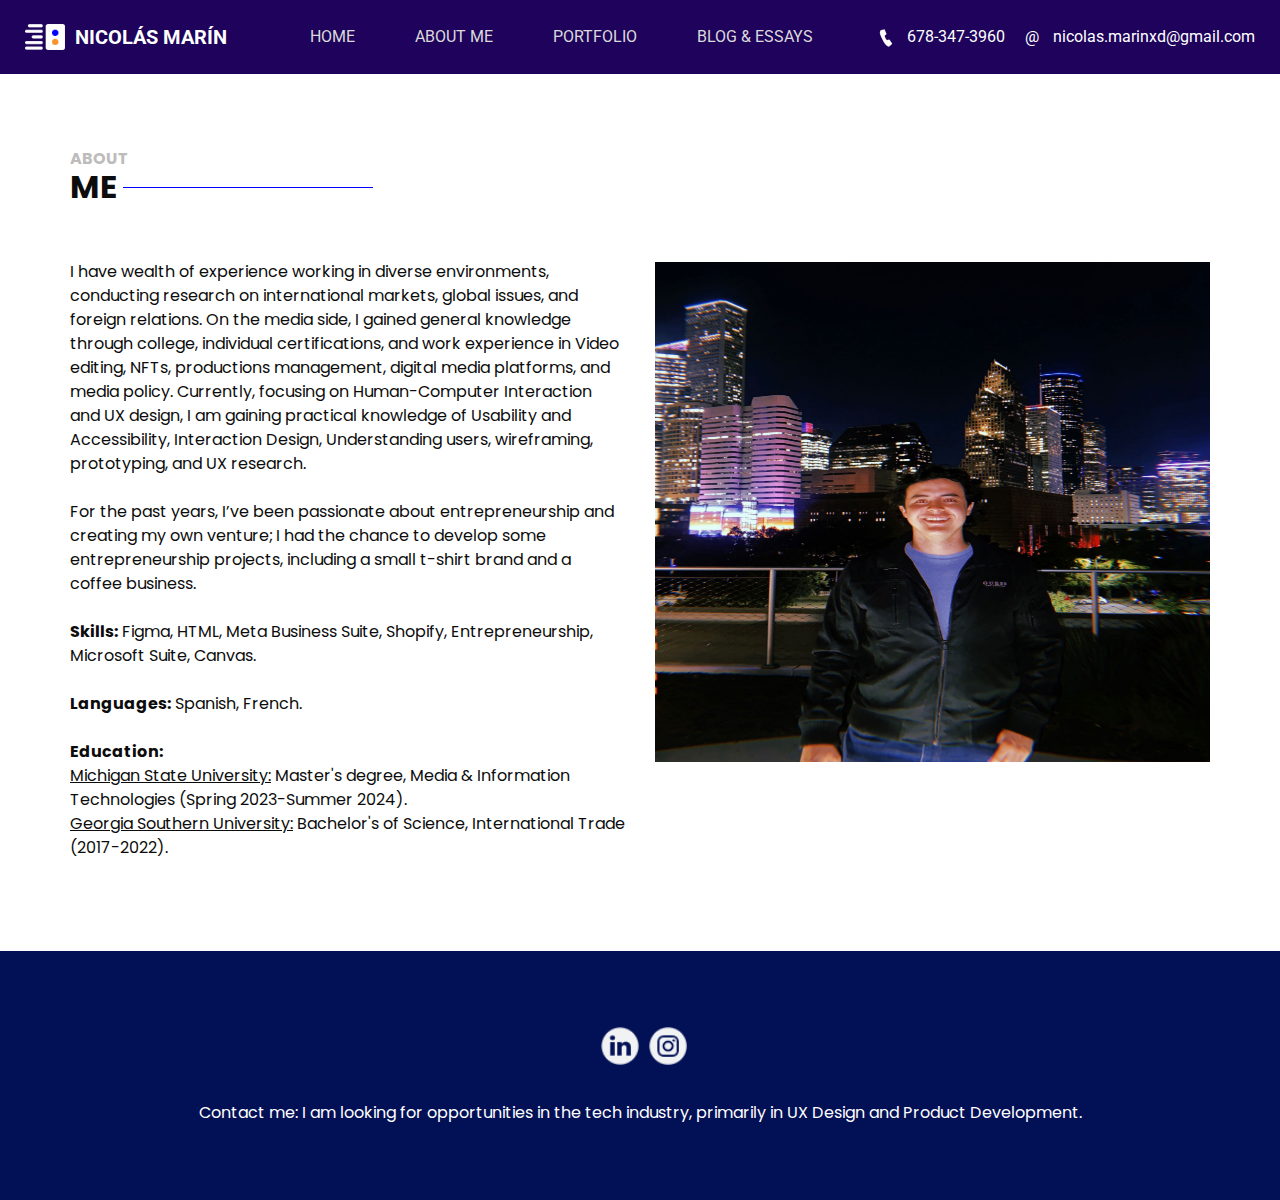
<file: about.html>
<!DOCTYPE html>
<html>

<head>
  <!-- Basic -->
  <meta charset="utf-8" />
  <meta http-equiv="X-UA-Compatible" content="IE=edge" />
  <!-- Mobile Metas -->
  <meta name="viewport" content="width=device-width, initial-scale=1, shrink-to-fit=no" />
  <!-- Site Metas -->
  <meta name="keywords" content="" />
  <meta name="description" content="" />
  <meta name="author" content="" />

  <title>ELEMENTS</title>

  <!-- slider stylesheet -->
  <link rel="stylesheet" type="text/css"
    href="https://cdnjs.cloudflare.com/ajax/libs/OwlCarousel2/2.1.3/assets/owl.carousel.min.css" />

  <!-- bootstrap core css -->
  <link rel="stylesheet" type="text/css" href="css/bootstrap.css" />

  <!-- fonts style -->
  <link href="https://fonts.googleapis.com/css?family=Poppins:400,700|Roboto:400,700&display=swap" rel="stylesheet">
  <!-- Custom styles for this template -->
  <link href="css/style.css" rel="stylesheet" />
  <!-- responsive style -->
  <link href="css/responsive.css" rel="stylesheet" />
</head>

<body class="sub_page">
  <div class="hero_area">
    <!-- header section strats -->
    <header class="header_section">
      <div class="container-fluid">
        <nav class="navbar navbar-expand-lg custom_nav-container ">
          <a class="navbar-brand" href="index.html">
            <img src="images/logo.png" alt="">
            <span>
              Nicolás Marín
            </span>
          </a>
          <button class="navbar-toggler" type="button" data-toggle="collapse" data-target="#navbarSupportedContent"
            aria-controls="navbarSupportedContent" aria-expanded="false" aria-label="Toggle navigation">
            <span class="navbar-toggler-icon"></span>
          </button>

          <div class="collapse navbar-collapse" id="navbarSupportedContent">
            <div class="d-flex mx-auto flex-column flex-lg-row align-items-center">
              <ul class="navbar-nav  ">
                <li class="nav-item active">
                  <a class="nav-link" href="index.html">Home <span class="sr-only">(current)</span></a>
                </li>
                <li class="nav-item">
                  <a class="nav-link" href="about.html">About Me </a>
                </li>
                <li class="nav-item">
                  <a class="nav-link" href="portfolio.html"> Portfolio</a>
                </li>
                <li class="nav-item">
                  <a class="nav-link" href="blog.html"> Blog & Essays </a>
                </li>
              </ul>
            </div>
            <div class="quote_btn-container  d-flex justify-content-center">
              <a href="">
                <img src="images/call.png" alt="">
                678-347-3960
              </a>
              <a href="">
                <span>
                  @
                </span>
                nicolas.marinxd@gmail.com
              </a>
            </div>
          </div>
        </nav>
      </div>
    </header>
    <!-- end header section -->
  </div>

  <!-- about section -->
  <section class="about_section layout_padding">
    <div class="container">
      <div class="row">
        <div class="col-md-6">
          <div class="detail-box">
            <h6>
              About
            </h6>
            <div class="custom_heading-container">
              <h2>
                Me
              </h2>
              <hr>
            </div>
            <p>
              I have wealth of experience working in diverse environments, 
              conducting research on international markets, global issues, 
              and foreign relations. On the media side, I gained general 
              knowledge through college, individual certifications, and work 
              experience in Video editing, NFTs, productions management, digital 
              media platforms, and media policy. Currently, focusing on Human-Computer 
              Interaction and UX design, I am gaining practical knowledge of Usability 
              and Accessibility, Interaction Design, Understanding users, wireframing, 
              prototyping, and UX research.<br><br>
              For the past years, I’ve been passionate about entrepreneurship and creating 
              my own venture; I had the chance to develop some entrepreneurship projects, 
              including a small t-shirt brand and a coffee business.<br><br>
              <b>Skills:</b> Figma, HTML, Meta Business Suite, Shopify, Entrepreneurship, Microsoft Suite, Canvas.<br><br>
              <b>Languages:</b> Spanish, French.<br><br>
              <b>Education:</b><br> <u>Michigan State University:</u> Master's degree, Media & Information Technologies (Spring 2023-Summer 2024).<br>
              <u>Georgia Southern University:</u> Bachelor's of Science, International Trade (2017-2022).
            </p>
          </div>
        </div>
        <div class="col-md-6">
          <div class="img-box">
            <img src="images/about-me.jpeg" alt="" style="max-height: 500px;">
          </div>
        </div>
      </div>

    </div>
  </section>
  <!-- end about section -->


  <!-- info section -->
  <section class="info_section layout_padding">
    <div class="container">
      <div class="info_social">
        <div>
          <a href="https://www.linkedin.com/in/nicolas-marin-a58243129/">
            <img src="images/linkedin.png" alt="">
          </a>
        </div>
        <div>
          <a href="https://www.instagram.com/nicolas_marin7/">
            <img src="images/insta.png" alt="">
          </a>
        </div>
      </div>
      <div>
        <p>
          Contact me: I am looking for opportunities in the tech industry, primarily in UX Design and Product Development.
        </p>
      </div>
    </div>
  </section>

  <!-- end info_section -->

  <script type="text/javascript" src="js/jquery-3.4.1.min.js"></script>
  <script type="text/javascript" src="js/bootstrap.js"></script>

</body>
</body>

</html>
</file>
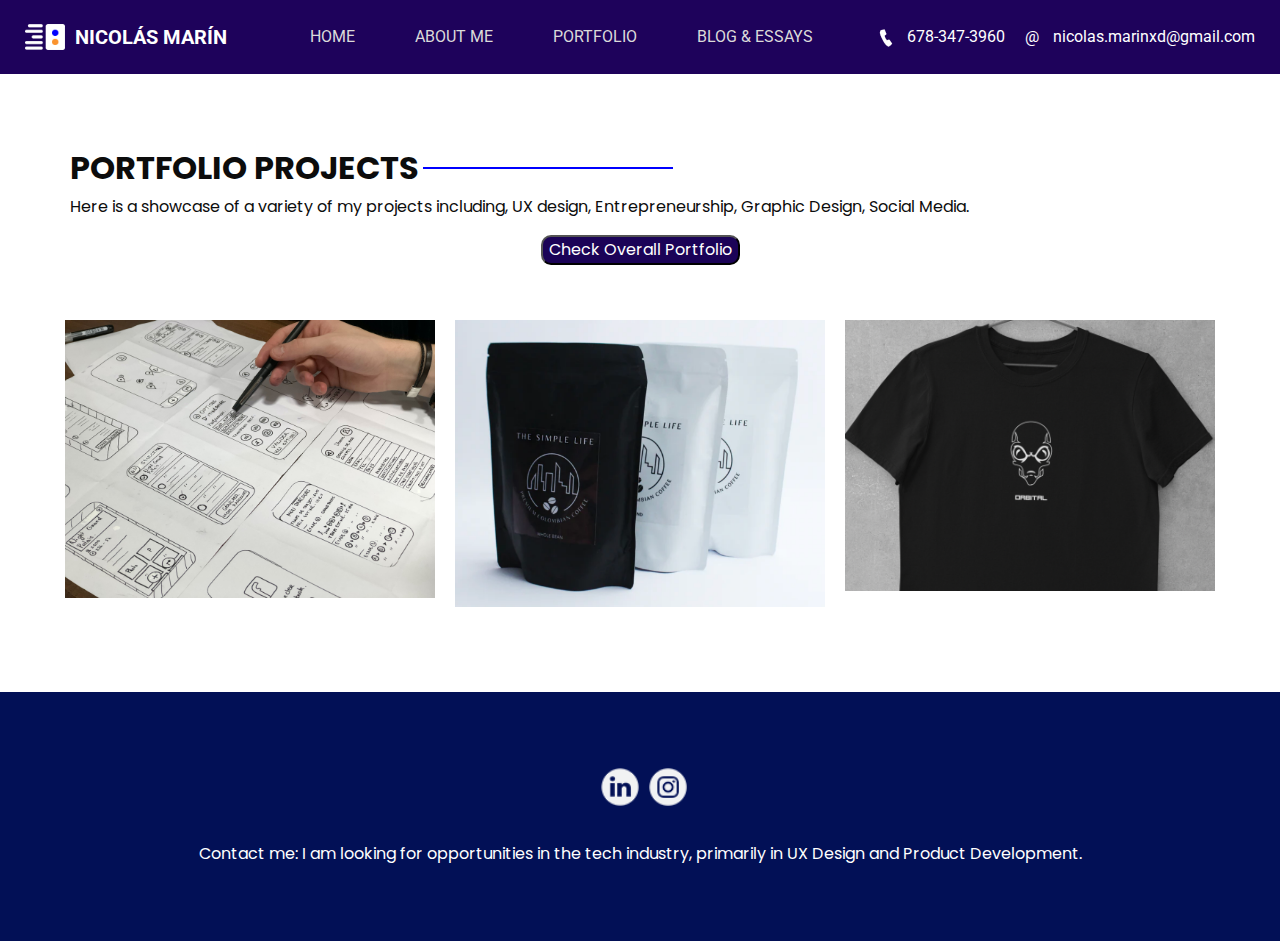
<file: portfolio.html>
<!DOCTYPE html>
<html>

<head>
  <!-- Basic -->
  <meta charset="utf-8" />
  <meta http-equiv="X-UA-Compatible" content="IE=edge" />
  <!-- Mobile Metas -->
  <meta name="viewport" content="width=device-width, initial-scale=1, shrink-to-fit=no" />
  <!-- Site Metas -->
  <meta name="keywords" content="" />
  <meta name="description" content="" />
  <meta name="author" content="" />

  <title>ELEMENTS</title>

  <!-- slider stylesheet -->
  <link rel="stylesheet" type="text/css"
    href="https://cdnjs.cloudflare.com/ajax/libs/OwlCarousel2/2.1.3/assets/owl.carousel.min.css" />

  <!-- bootstrap core css -->
  <link rel="stylesheet" type="text/css" href="css/bootstrap.css" />

  <!-- fonts style -->
  <link href="https://fonts.googleapis.com/css?family=Poppins:400,700|Roboto:400,700&display=swap" rel="stylesheet">
  <!-- Custom styles for this template -->
  <link href="css/style.css" rel="stylesheet" />
  <!-- responsive style -->
  <link href="css/responsive.css" rel="stylesheet" />
</head>

<body class="sub_page">
  <div class="hero_area">
    <!-- header section strats -->
    <header class="header_section">
      <div class="container-fluid">
        <nav class="navbar navbar-expand-lg custom_nav-container ">
          <a class="navbar-brand" href="index.html">
            <img src="images/logo.png" alt="">
            <span>
              Nicolás Marín
            </span>
          </a>
          <button class="navbar-toggler" type="button" data-toggle="collapse" data-target="#navbarSupportedContent"
            aria-controls="navbarSupportedContent" aria-expanded="false" aria-label="Toggle navigation">
            <span class="navbar-toggler-icon"></span>
          </button>

          <div class="collapse navbar-collapse" id="navbarSupportedContent">
            <div class="d-flex mx-auto flex-column flex-lg-row align-items-center">
              <ul class="navbar-nav  ">
                <li class="nav-item active">
                  <a class="nav-link" href="index.html">Home <span class="sr-only">(current)</span></a>
                </li>
                <li class="nav-item">
                  <a class="nav-link" href="about.html">About Me </a>
                </li>
                <li class="nav-item">
                  <a class="nav-link" href="portfolio.html"> Portfolio</a>
                </li>
                <li class="nav-item">
                  <a class="nav-link" href="blog.html"> Blog & Essays </a>
                </li>
              </ul>
            </div>
            <div class="quote_btn-container  d-flex justify-content-center">
              <a href="">
                <img src="images/call.png" alt="">
                678-347-3960
              </a>
              <a href="">
                <span>
                  @
                </span>
                nicolas.marinxd@gmail.com
              </a>
            </div>
          </div>
        </nav>
      </div>
    </header>
    <!-- end header section -->
  </div>


  <!-- portfolio section -->

  <section class="portfolio_section layout_padding">
    <div class="container">
      <div class="custom_heading-container">
        <h2>
          Portfolio Projects
        </h2>
        <hr>
      </div>
      <p>
        Here is a showcase of a variety of my projects including, UX design, Entrepreneurship, Graphic Design, Social Media.
      </p>
      <div style="display: flex; flex-direction: row; align-items: center; justify-content: center; align-content: center;">
        <a href="https://drive.google.com/file/d/1dv2SVUyvHkgWHeQapfNRj9HK_Aj-HmrF/view?usp=sharing">
          <button style="color: white; background-color: #1B0357; border-radius: 10px;" >Check Overall Portfolio</button>
        </a>
      </div>
      <div class="layout_padding2-top">
        <div class="row">
          <div class="col-md-4">
            <div class="img-box">
              <img src="images/ux.jpg" alt="">
              <a href="https://docs.google.com/document/d/1QOCg55pqm-OPBQwTG75CEF9s6NXkogPONvi559IB2L0/edit?usp=sharing">
                <p style="position: absolute; padding-bottom:100px; width: 500px; text-align: center; color: white">UX Desing Projects</p>
                <img src="images/link.png" alt="">
              </a>
            </div>
          </div>
          <div class="col-md-4">
            <div class="img-box">
              <img src="images/coffee.png" alt="">
              <a href="https://thesimplelifecoffee.com/">
                <p style="position: absolute; padding-bottom:100px; width: 500px; text-align: center; color: white">The Simple Life Coffee</p>
                <img src="images/link.png" alt="">
              </a>
            </div>
          </div>
          <div class="col-md-4">
            <div class="img-box">
              <img src="images/shirt.png" alt="">
              <a href="https://www.etsy.com/shop/OrbitalApparel?ref=seller-platform-mcnav">
                <p style="position: absolute; padding-bottom:100px; width: 500px; text-align: center; color: white">Orbital Apparel</p>
                <img src="images/link.png" alt="">
              </a>
            </div>
          </div>
        </div>
      </div>
    </div>
  </section>

  <!-- end portfolio section -->



  <!-- info section -->
  <section class="info_section layout_padding">
    <div class="container">
      <div class="info_social">
        <div>
          <a href="https://www.linkedin.com/in/nicolas-marin-a58243129/">
            <img src="images/linkedin.png" alt="">
          </a>
        </div>
        <div>
          <a href="https://www.instagram.com/nicolas_marin7/">
            <img src="images/insta.png" alt="">
          </a>
        </div>
      </div>
      <div>
        <p>
          Contact me: I am looking for opportunities in the tech industry, primarily in UX Design and Product Development.
        </p>
      </div>
    </div>
  </section>

  <!-- end info_section -->

  <script type="text/javascript" src="js/jquery-3.4.1.min.js"></script>
  <script type="text/javascript" src="js/bootstrap.js"></script>

</body>
</body>

</html>
</file>
<file: css/style.css>
body {
  font-family: "Roboto", sans-serif;
  color: #0c0c0c;
  background-color: #ffffff;
}

.layout_padding {
  padding: 75px 0;
}

.layout_padding2 {
  padding: 45px 0;
}

.layout_padding2-top {
  padding-top: 45px;
}

.layout_padding2-bottom {
  padding-bottom: 45px;
}

.layout_padding-top {
  padding-top: 75px;
}

.layout_padding-bottom {
  padding-bottom: 75px;
}

.custom_heading-container {
  display: -webkit-box;
  display: -ms-flexbox;
  display: flex;
  -webkit-box-align: center;
      -ms-flex-align: center;
          align-items: center;
}

.custom_heading-container h2 {
  text-transform: uppercase;
  font-weight: bold;
}

.custom_heading-container hr {
  width: 250px;
  border: none;
  height: 1.5px;
  background-color: #0000ff;
  margin: 0 5px 0.5rem 5px;
}

/*header section*/
.hero_area {
  position: relative;
}

.sub_page .hero_area {
  height: auto;
}

.hero_area.sub_pages {
  height: auto;
}

.header_section {
  background-color: #1e025b;
  padding: 10px 0;
}

.header_section .container-fluid {
  padding-right: 25px;
  padding-left: 25px;
}

.header_section .nav_container {
  margin: 0 auto;
}

.header_section .quote_btn-container a {
  color: #ffffff;
}

.header_section .quote_btn-container a img {
  margin-right: 10px;
}

.header_section .quote_btn-container a span {
  margin: 0 10px 0 20px;
}

.custom_nav-container.navbar-expand-lg .navbar-nav .nav-link {
  padding: 10px 20px;
  color: #dbdada;
  text-align: center;
  text-transform: uppercase;
}

.custom_nav-container.navbar-expand-lg .navbar-nav .nav-link:hover {
  color: #ffffff;
}

a,
a:hover,
a:focus {
  text-decoration: none;
}

a:hover,
a:focus {
  color: initial;
}

.btn,
.btn:focus {
  outline: none !important;
  -webkit-box-shadow: none;
          box-shadow: none;
}

.navbar-brand,
.navbar-brand:hover {
  text-transform: uppercase;
  font-weight: bold;
  font-size: 24px;
}

.custom_nav-container .nav_search-btn {
  background-image: url(../images/search-icon.png);
  background-size: 22px;
  background-repeat: no-repeat;
  background-position-y: 7px;
  width: 35px;
  height: 35px;
  padding: 0;
  border: none;
}

.navbar-brand {
  display: -webkit-box;
  display: -ms-flexbox;
  display: flex;
  -webkit-box-align: center;
      -ms-flex-align: center;
          align-items: center;
}

.navbar-brand img {
  width: 40px;
  margin-right: 5px;
}

.navbar-brand span {
  font-size: 20px;
  font-weight: 700;
  color: #ffffff;
  margin-left: 5px;
}

.custom_nav-container {
  z-index: 99999;
  padding: 5px 0;
}

.custom_nav-container .navbar-toggler {
  outline: none;
}

.custom_nav-container .navbar-toggler .navbar-toggler-icon {
  background-image: url(../images/menu.png);
  background-size: 40px;
}

/*end header section*/
/* slider section */
.slider_section .slider-container {
  display: -webkit-box;
  display: -ms-flexbox;
  display: flex;
  -webkit-box-align: center;
      -ms-flex-align: center;
          align-items: center;
  padding-left: 10%;
}

.slider_section .detail-box {
  width: 45%;
  z-index: 4;
  color: #ffffff;
}

.slider_section .detail-box h1 {
  text-transform: uppercase;
  font-weight: bold;
  font-size: 3rem;
}

.slider_section .detail-box p {
  width: 75%;
  margin-top: 15px;
}

.slider_section .detail-box .slider-link {
  display: inline-block;
  padding: 10px 35px;
  border: 1px solid #ffffff;
  background-color: transparent;
  color: #ffffff;
  border-radius: 25px;
  margin-top: 35px;
}

.slider_section .detail-box .slider-link:hover {
  background-color: #ffffff;
  color: black;
}

.slider_section .img-box {
  width: 73%;
  margin-left: -17%;
  position: relative;
  z-index: 2;
}

.slider_section .img-box img {
  width: 100%;
}

.slider_section .slider_bg-container {
  position: absolute;
  width: 100%;
  height: 100%;
  background: linear-gradient(135deg, #a454fd, #2b05df);
  z-index: 3;
  -webkit-clip-path: polygon(0 0, 60% 0, 37% 100%, 0% 100%);
          clip-path: polygon(0 0, 60% 0, 37% 100%, 0% 100%);
}

.slider_section .carousel-control-prev,
.slider_section .carousel-control-next {
  left: 47.6%;
  width: 50px;
  height: 50px;
  z-index: 9;
  background-size: 9px;
  background-repeat: no-repeat;
  background-position: center;
  opacity: 1;
  border-radius: 100%;
}

.slider_section .carousel-control-prev {
  background-image: url(../images/prev.png);
  background-color: #ffffff;
  top: 50%;
  -webkit-transform: translate(-50%, 0);
          transform: translate(-50%, 0);
}

.slider_section .carousel-control-next {
  background-image: url(../images/next.png);
  background-color: #2e02fe;
  top: calc(50% - 30px);
  -webkit-transform: translate(0, -50%);
          transform: translate(0, -50%);
}

.about_section {
  font-family: "Poppins", sans-serif;
}

.about_section .row {
  -webkit-box-align: center;
      -ms-flex-align: center;
          align-items: center;
}

.about_section a {
  display: inline-block;
  padding: 8px 25px;
  background-color: #000000;
  border: 1px solid #000000;
  color: #ffffff;
  border-radius: 25px;
  margin-top: 45px;
}

.about_section a:hover {
  background-color: transparent;
  color: #000000;
}

.about_section p {
  margin-top: 45px;
}

.about_section .img-box img {
  width: 100%;
}

.about_section h6 {
  text-transform: uppercase;
  color: #bdbbbb;
  font-weight: bold;
  margin: 0;
}

.service_section {
  position: relative;
  font-family: "Poppins", sans-serif;
}

.service_section h2,
.service_section p {
  color: white;
}

.service_section hr {
  background-color: #ffffff;
}

.service_section .service_container {
  display: -webkit-box;
  display: -ms-flexbox;
  display: flex;
  -webkit-box-pack: justify;
      -ms-flex-pack: justify;
          justify-content: space-between;
}

.service_section .box {
  width: 175px;
  text-align: center;
  margin: 30px 0;
  font-family: "Roboto", sans-serif;
}

.service_section .box .img-2 {
  display: none;
}

.service_section .box .img-box {
  width: 175px;
  height: 175px;
  display: -webkit-box;
  display: -ms-flexbox;
  display: flex;
  -webkit-box-pack: center;
      -ms-flex-pack: center;
          justify-content: center;
  -webkit-box-align: center;
      -ms-flex-align: center;
          align-items: center;
  background-color: #ffffff;
}

.service_section .box .name {
  margin-top: 15px;
}

.service_section .box .name h6 {
  text-transform: uppercase;
  color: #000000;
  font-weight: bold;
}

.service_section .box:hover .img-1 {
  display: none;
}

.service_section .box:hover .img-2 {
  display: inline-block;
}

.service_section::before {
  content: "";
  position: absolute;
  width: 100%;
  height: 55%;
  top: 0;
  left: 0;
  background-image: url(../images/service-bg.jpg);
  z-index: -1;
}

.service_section .read-btn {
  display: -webkit-box;
  display: -ms-flexbox;
  display: flex;
  -webkit-box-pack: center;
      -ms-flex-pack: center;
          justify-content: center;
}

.service_section .read-btn a {
  display: inline-block;
  padding: 8px 25px;
  background-color: #000000;
  border: 1px solid #000000;
  color: #ffffff;
  border-radius: 25px;
}

.service_section .read-btn a:hover {
  background-color: transparent;
  color: #000000;
}

.portfolio_section {
  font-family: "Poppins", sans-serif;
}

.portfolio_section .col-md-4 {
  padding: 0;
}

.portfolio_section .img-box {
  position: relative;
  margin: 10px;
}

.portfolio_section .img-box img {
  width: 100%;
}

.portfolio_section .img-box a {
  display: -webkit-box;
  display: -ms-flexbox;
  display: flex;
  position: absolute;
  opacity: 0;
  -webkit-box-align: center;
      -ms-flex-align: center;
          align-items: center;
  -webkit-box-pack: center;
      -ms-flex-pack: center;
          justify-content: center;
  width: 50px;
  height: 50px;
  border-radius: 100%;
  background-color: #ffffff;
  top: 50%;
  left: 50%;
  -webkit-transform: translate(-50%, -50%);
          transform: translate(-50%, -50%);
  -webkit-transition: opacity 0.2s;
  transition: opacity 0.2s;
}

.portfolio_section .img-box a img {
  width: 20px;
  opacity: 0;
  -webkit-transition: opacity 0.2s;
  transition: opacity 0.2s;
}

.portfolio_section .img-box::before {
  content: "";
  position: absolute;
  top: 50%;
  left: 50%;
  -webkit-transform: translate(-50%, -50%);
          transform: translate(-50%, -50%);
  width: 0;
  height: 0;
  background-color: rgba(37, 28, 229, 0.8);
  border-radius: 25px;
  -webkit-transition: all 0.1s;
  transition: all 0.1s;
}

.portfolio_section .img-box:hover::before {
  width: 90%;
  height: 90%;
}

.portfolio_section .img-box:hover a {
  opacity: 1;
}

.portfolio_section .img-box:hover a img {
  opacity: 1;
}

.news_section h2,
.news_section p,
.news_section a {
  font-family: "Poppins", sans-serif;
}

.news_section .box {
  margin-top: 45px;
}

.news_section .box img {
  width: 100%;
}

.news_section .box .action-box {
  display: -webkit-box;
  display: -ms-flexbox;
  display: flex;
  -webkit-box-pack: end;
      -ms-flex-pack: end;
          justify-content: flex-end;
  padding: 10px 0;
}

.news_section .box .action-box a {
  margin-left: 15px;
  opacity: 0.6;
}

.news_section .box .action-box a img {
  width: 20px;
}

.news_section .box .action-box a:hover {
  opacity: 1;
}

.news_section .box .detail-box h4 {
  text-transform: uppercase;
  font-weight: bold;
}

.news_section .box .detail-box p {
  margin-top: 15px;
}

.news_section .box .detail-box a {
  display: inline-block;
  font-weight: bold;
  margin-top: 45px;
}

.subscribe_section {
  background-color: #021056;
}

.subscribe_section .row {
  -webkit-box-align: center;
      -ms-flex-align: center;
          align-items: center;
}

.subscribe_section h2,
.subscribe_section button {
  font-family: "Poppins", sans-serif;
}

.subscribe_section h2 {
  color: #ffffff;
  text-transform: uppercase;
}

.subscribe_section h2 span {
  text-transform: none;
  font-weight: bold;
}

.subscribe_section form {
  display: -webkit-box;
  display: -ms-flexbox;
  display: flex;
}

.subscribe_section form input {
  border: none;
  min-width: 100%;
  height: 55px;
  background-color: #ffffff;
  padding: 0 20px;
  border-radius: 50px;
  outline: none;
}

.subscribe_section form button {
  border: none;
  padding: 0 60px;
  height: 40px;
  border-radius: 35px;
  color: #ffffff;
  background-color: #0000ff;
  -webkit-transform: translate(-104%, 7.5px);
          transform: translate(-104%, 7.5px);
  text-align: center;
  text-transform: uppercase;
}

.subscribe_section form button:hover {
  background-color: #0000cc;
}

.client_section {
  font-family: "Poppins", sans-serif;
}

.client_section .client_container {
  width: 87%;
  margin: 0 auto;
}

.client_section .client_container .box {
  margin: 20px 35px;
}

.client_section .client_container .box .detail-box {
  padding: 45px 20px;
  -webkit-box-shadow: 0px 0px 16px 0px rgba(0, 0, 0, 0.29);
  box-shadow: 0px 0px 16px 0px rgba(0, 0, 0, 0.29);
}

.client_section .client_container .box .client-id {
  display: -webkit-box;
  display: -ms-flexbox;
  display: flex;
  -webkit-box-align: end;
      -ms-flex-align: end;
          align-items: flex-end;
}

.client_section .client_container .box .client-id .img-box {
  min-width: 150px;
  margin-top: -50px;
  margin-left: 5px;
}

.client_section .client_container .box .client-id .img-box img {
  width: 100%;
}

.client_section .client_container .box .client-id .name {
  text-transform: uppercase;
  margin-bottom: 15px;
}

.client_section .client_container .box .client-id .name h5 {
  color: #021056;
}

.client_section .client_container .box .client-id .name h6 {
  color: #0730fc;
}

.client_section .carousel-control-prev,
.client_section .carousel-control-next {
  left: initial;
  top: initial;
  width: 50px;
  height: 50px;
  bottom: 45px;
  z-index: 9;
  background-size: 9px;
  background-repeat: no-repeat;
  background-position: center;
  opacity: 1;
  background-color: #2e02fe;
}

.client_section .carousel-control-prev:hover,
.client_section .carousel-control-next:hover {
  background-color: #464646;
}

.client_section .carousel-control-prev {
  background-image: url(../images/left-white.png);
  right: 95px;
}

.client_section .carousel-control-next {
  background-image: url(../images/next.png);
  right: 35px;
}

.contact_section .contact_form-container input {
  border: none;
  outline: none;
  border-bottom: 1px solid #000;
  width: 90%;
  margin: 15px 0;
  background-color: transparent;
}

.contact_section .contact_form-container input::-webkit-input-placeholder {
  color: #595959;
  font-size: 14px;
}

.contact_section .contact_form-container input:-ms-input-placeholder {
  color: #595959;
  font-size: 14px;
}

.contact_section .contact_form-container input::-ms-input-placeholder {
  color: #595959;
  font-size: 14px;
}

.contact_section .contact_form-container input::placeholder {
  color: #595959;
  font-size: 14px;
}

.contact_section .contact_form-container input.message_input {
  margin-top: 80px;
}

.contact_section .contact_form-container button {
  border: none;
  background-color: #0e35f6;
  color: #fff;
  font-size: 15px;
  padding: 15px 55px;
  border-radius: 30px;
  text-transform: uppercase;
}

.contact_section .contact_form-container button:hover {
  background-color: #082de2;
}

.contact_section .map-box #map {
  width: 100%;
  height: 100%;
}

.contact_items {
  margin: 0 auto;
  display: -webkit-box;
  display: -ms-flexbox;
  display: flex;
  -webkit-box-pack: justify;
      -ms-flex-pack: justify;
          justify-content: space-between;
}

.contact_items .item {
  width: 250px;
  display: -webkit-box;
  display: -ms-flexbox;
  display: flex;
  -webkit-box-align: center;
      -ms-flex-align: center;
          align-items: center;
  text-align: center;
}

.contact_items .item .img-box {
  width: 60px;
  height: 60px;
  border-radius: 100%;
  background-repeat: no-repeat;
  background-position: center;
}

.contact_items .item .detail-box {
  color: #5e5e5e;
}

.contact_items .item .detail-box p {
  margin: 0;
}

.contact_items {
  position: relative;
}

.contact_items a {
  position: relative;
}

.contact_items .item .img-box.box-1 {
  background-image: url(../images/location.png);
}

.contact_items .item .img-box.box-2 {
  background-image: url(../images/telephone.png);
}

.contact_items .item .img-box.box-3 {
  background-image: url(../images/envelope.png);
}

.info_section {
  text-align: center;
  font-family: "Poppins", sans-serif;
  background-color: #021056;
  color: #ffffff;
}

.info_section .info_social {
  display: -webkit-box;
  display: -ms-flexbox;
  display: flex;
  -webkit-box-pack: center;
      -ms-flex-pack: center;
          justify-content: center;
  margin: 0 auto 20px auto;
}

.info_section .info_social img {
  width: 40px;
  margin-left: 8px;
}

.info_section p {
  margin: 35px 0 0 0;
}

/* footer section*/
.footer_section {
  background-color: #ffffff;
  padding: 20px;
  font-weight: 500;
}

.footer_section p {
  color: #292929;
  margin: 0;
  text-align: center;
}

.footer_section a {
  color: #292929;
}

/* end footer section*/
/*# sourceMappingURL=style.css.map */
</file>
<file: css/responsive.css>
@media (max-width: 1120px) {

  .quote_btn-container a {
    display: none;
  }
}

@media (max-width: 992px) {


  .slider_section .slider-container {
    flex-direction: column;
    padding: 0;
  }

  .slider_section .detail-box {
    width: 100%;
    text-align: center;
    padding: 75px 15px;
    background: linear-gradient(135deg, #a454fd, #2b05df);
    position: relative;
  }

  .slider_section .img-box {
    width: 100%;
    margin: 0;
  }

  .slider_section .slider_bg-container {
    display: none;
  }

  .slider_section .detail-box p {
    width: 90%;
    margin-left: auto;
    margin-right: auto;
  }

  .slider_section .carousel-control-prev,
  .slider_section .carousel-control-next {
    top: initial;
    bottom: 0;
    left: 44.6%;
  }

  .slider_section .carousel-control-prev {
    transform: translate(0, 50%);
  }

  .slider_section .carousel-control-next {
    transform: translate(115%, 50%);
  }

  .service_section .service_container {
    flex-wrap: wrap;
    justify-content: center;
  }

  .service_section .box {
    margin: 25px;
  }

  .service_section .box .name h6 {
    color: #ffffff;
  }

  .service_section::before {
    height: 100%;
  }

  .portfolio_section {
    padding-top: 75px;
  }

  .contact_items {
    flex-wrap: wrap;
    justify-content: center;
  }

  .contact_items .item {
    margin: 20px;
  }
}

@media (max-width: 768px) {
  .client_section .client_container {
    width: 100%;
  }

  .client_section .client_container .box {
    margin: 20px 15px;
  }

  .client_section .carousel-control-prev,
  .client_section .carousel-control-next {
    display: none;
  }

  .subscribe_section form {
    margin-top: 25px;
  }

  .contact_section .contact_form-container button {
    margin-bottom: 45px;
  }

  .contact_section .contact_form-container input {
    width: 100%;
  }
}

@media (max-width: 576px) {

  .slider_section .carousel-control-prev,
  .slider_section .carousel-control-next {

    left: 41.6%;
  }

  .custom_heading-container hr {
    display: none;
  }
}

@media (max-width: 480px) {

  .slider_section .carousel-control-prev,
  .slider_section .carousel-control-next {
    left: 39%;
  }

  .subscribe_section form {
    flex-direction: column;
    align-items: center;
  }

  .subscribe_section form button {
    transform: none;
    margin-top: 15px;
  }

  .slider_section .detail-box h1 {
    font-size: 2.5rem;
  }
}

@media (max-width: 420px) {}

@media (max-width: 360px) {

  .slider_section .carousel-control-prev,
  .slider_section .carousel-control-next {
    left: 36%;
  }
}

@media (min-width: 1200px) {
  .container {
    max-width: 1170px;
  }

  .custom_nav-container.navbar-expand-lg .navbar-nav .nav-link {
    padding: 10px 30px;
  }
}
</file>
